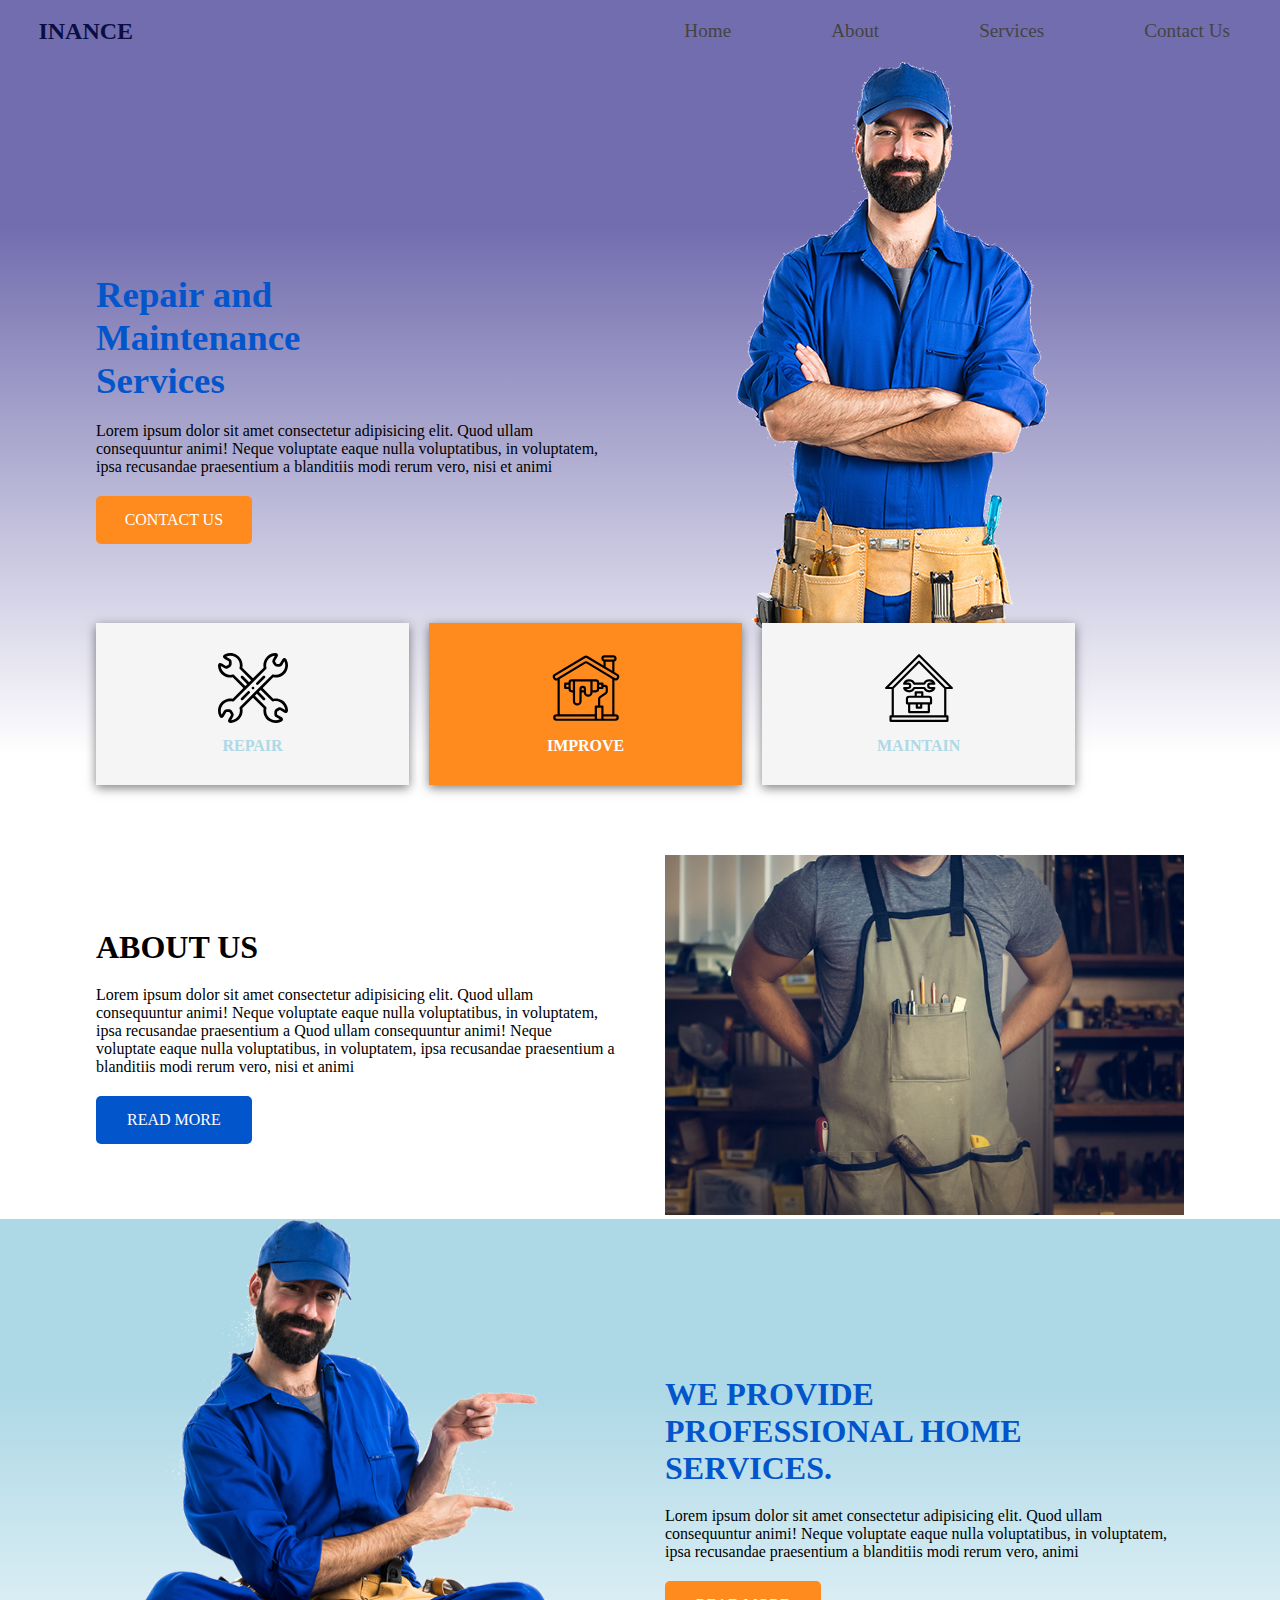
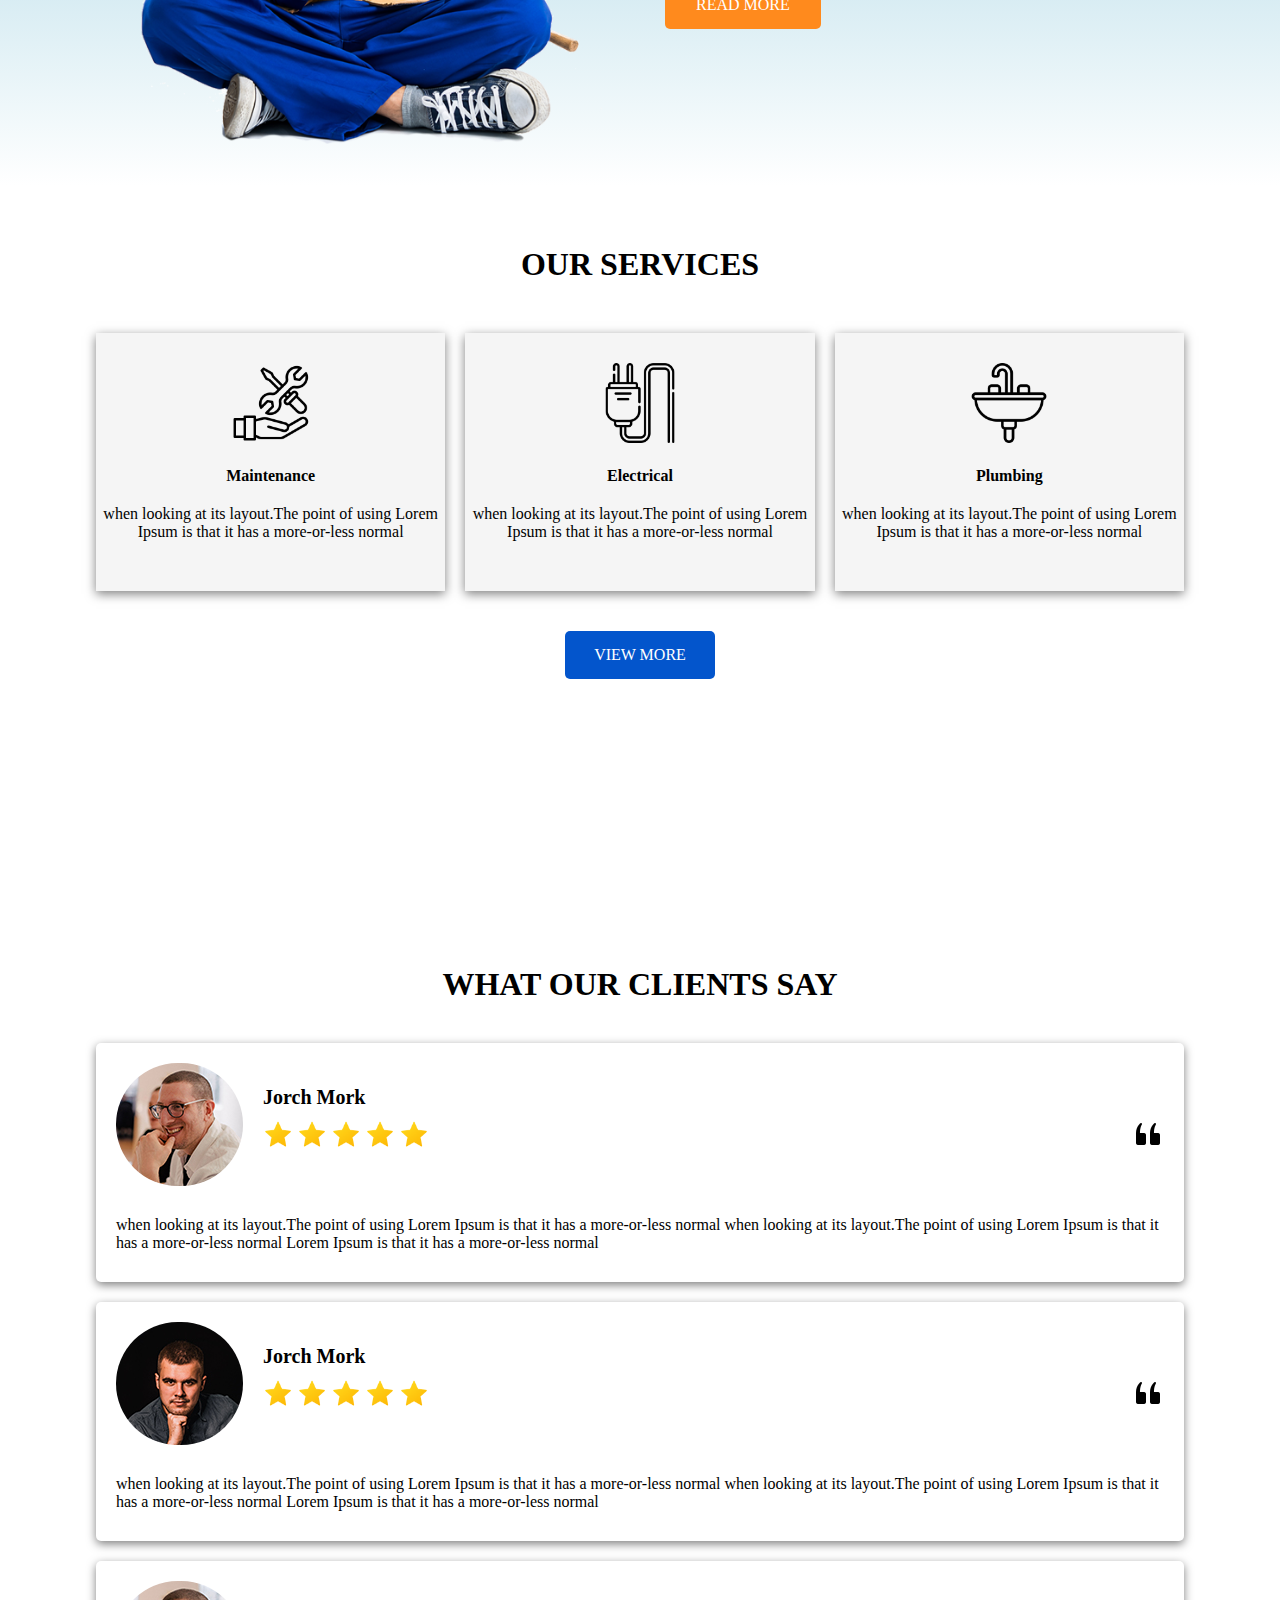
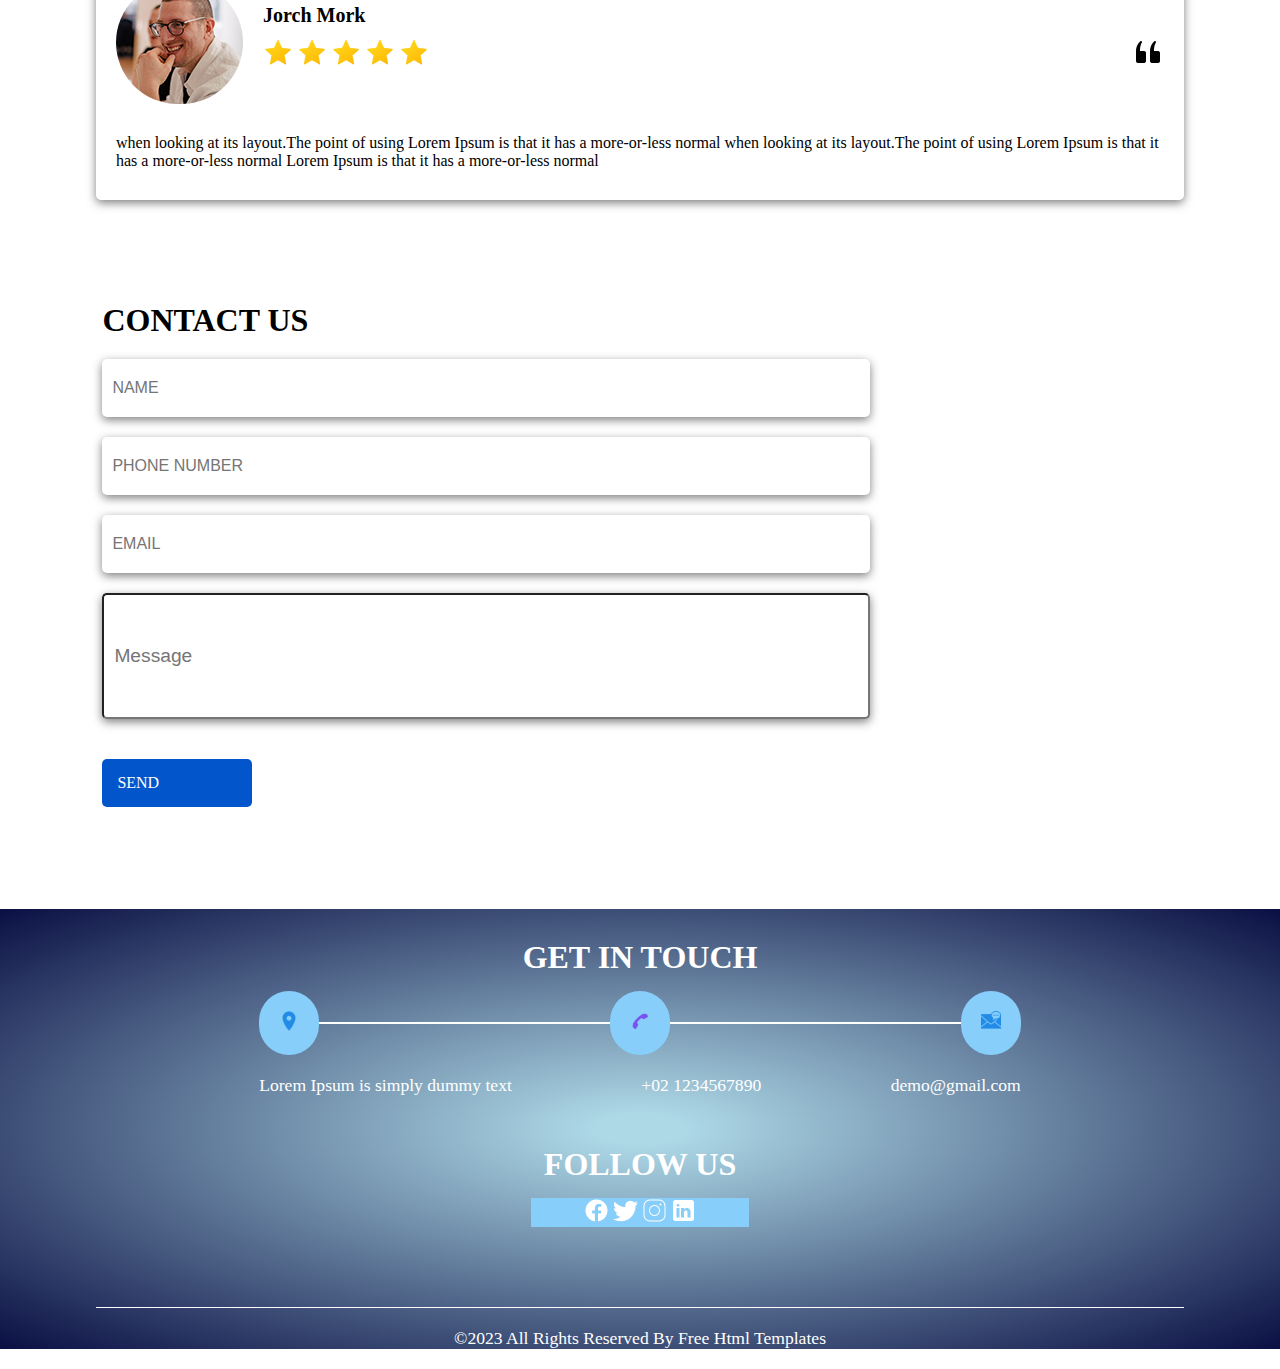
<file: index.html>
<!DOCTYPE html>
<html lang="en">
<head>
    <meta charset="UTF-8">
    <meta name="viewport" content="width=device-width, initial-scale=1.0">
    <title>INANCE</title>
    <link rel="stylesheet" href="css/style.css">

</head>
<body>
    <section class="header " >

        <nav class="nav-col flex">
            <h1 class="logo">INANCE</h1>
            <ul>
                <li><a href="index.html">Home</a> </li>
                <li><a href="about.html">About</a> </li>
                <li><a href="service.html">Services</a> </li>
                <li><a href="#contact-link">Contact Us</a> </li>
            </ul>
        </nav>

        <div class="container grid banner">
            <div class="banner-text my-1 ">
                <h1>Repair and Maintenance Services</h1>
                <p>Lorem ipsum dolor sit amet consectetur adipisicing elit. 
                    Quod ullam consequuntur animi! Neque voluptate eaque nulla
                    voluptatibus, in voluptatem, ipsa recusandae praesentium a 
                    blanditiis modi rerum vero, nisi et animi
                </p>
                <div class="btn banner-btn"><a href="#">CONTACT US</a> </div>
            </div>

            <div class="banner-img">
                <img src="img/slider-img.png">
            </div>

            <div class="grid-3 option">
                <div class="col-1">
                    <img src="img/tools.svg" width="70px">
                    <h4>REPAIR</h4>
                </div>

                <div class="col-1 col-2">
                    <img src="img/construction.svg" width="70px">
                    <h4>IMPROVE</h4>
                </div>

                <div class="col-1">
                    <img src="img/maintenance.svg" width="70px">
                    <h4>MAINTAIN</h4>
                </div>
            </div>
        </div>
    </section>


    <!--ABOUT-SECTION-->

    <section class="about-section">
        <div class="container grid about">
            <div class="about-text">
                <h1>ABOUT US</h1>
                <p>
                    Lorem ipsum dolor sit amet consectetur adipisicing elit. 
                    Quod ullam consequuntur animi! Neque voluptate eaque nulla
                    voluptatibus, in voluptatem, ipsa recusandae praesentium a 
                    Quod ullam consequuntur animi! Neque voluptate eaque nulla
                    voluptatibus, in voluptatem, ipsa recusandae praesentium a
                    blanditiis modi rerum vero, nisi et animi  
                </p>

                <div class="btn-outline">READ MORE</div>
            </div>

            <div class="about-img">
                <img src="img/about-img.jpg" width="100%" >
            </div>
        </div>
    </section>

    <!---SERVICE-SECTION-->

    <section class="service-section">
        <div class="container grid aervice">
            <div class="service-img">
                <img src="img/professional-img.png" width="100%">
            </div>

            <div class="service-text">
                <h1>WE PROVIDE PROFESSIONAL HOME SERVICES.</h1>
                <P>
                    Lorem ipsum dolor sit amet consectetur adipisicing elit. 
                    Quod ullam consequuntur animi! Neque voluptate eaque nulla
                    voluptatibus, in voluptatem, ipsa recusandae praesentium a 
                    blanditiis modi rerum vero,  animi 
                </P>

                <div class="btn btn-2">READ MORE</div>
            </div>
        </div>

    </section>

    <section class="main-section">
        <div class="container ">
            <h1>OUR SERVICES</h1>
            <div class="grid-3 main">
                <div class="col-1 bg-color">
                    <img src="img/s1.png" width="80px">
                    <h4>Maintenance</h4>
                    <p>when looking at its layout.The point of using
                        Lorem Ipsum is that it has a more-or-less normal
                    </p>
                </div>

                <div class="col-1 bg-color">
                    <img src="img/s2.png" width="80px">
                    <h4>Electrical</h4>
                    <p>when looking at its layout.The point of using
                        Lorem Ipsum is that it has a more-or-less normal
                    </p>
                </div>

                <div class="col-1 bg-color">
                    <img src="img/s3.png" width="80px">
                    <h4>Plumbing</h4>
                    <p>when looking at its layout.The point of using
                        Lorem Ipsum is that it has a more-or-less normal
                    </p>
                </div>
            </div>

            
        </div>
        <div class=" btn-3">VIEW MORE</div>
    </section>

    <section class="client">
        <div class="container ">
            <h1>WHAT OUR CLIENTS SAY</h1>
            <div class="card">
                <div class="client-1 ">
                    <img class="client-img" src="img/client-1.jpg">
                    
                    <div class="icon">
                        <h5>Jorch Mork</h5>
                        <img src="img/download (24).png" width="30px">
                        <img src="img/download (24).png" width="30px">
                        <img src="img/download (24).png" width="30px">
                        <img src="img/download (24).png" width="30px">
                        <img src="img/download (24).png" width="30px">
                        <img class="icon-img" src="img/download (25).png">
                    </div>
                    
                </div>

                <p>
                    when looking at its layout.The point of using
                    Lorem Ipsum is that it has a more-or-less normal
                
                    when looking at its layout.The point of using
                    Lorem Ipsum is that it has a more-or-less normal
                    Lorem Ipsum is that it has a more-or-less normal
                </p>

            </div>


            <div class="card">
                <div class="client-1 ">
                    <img class="client-img" src="img/client-2.jpg">
                    
                    <div class="icon">
                        <h5>Jorch Mork</h5>
                        <img src="img/download (24).png" width="30px">
                        <img src="img/download (24).png" width="30px">
                        <img src="img/download (24).png" width="30px">
                        <img src="img/download (24).png" width="30px">
                        <img src="img/download (24).png" width="30px">
                        <img class="icon-img" src="img/download (25).png">
                    </div>
                    
                </div>

                <p>
                    when looking at its layout.The point of using
                    Lorem Ipsum is that it has a more-or-less normal
                
                    when looking at its layout.The point of using
                    Lorem Ipsum is that it has a more-or-less normal
                    Lorem Ipsum is that it has a more-or-less normal
                </p>

            </div>


            <div class="card">
                <div class="client-1 ">
                    <img class="client-img" src="img/client-1.jpg">
                    
                    <div class="icon">
                        <h5>Jorch Mork</h5>
                        <img src="img/download (24).png" width="30px">
                        <img src="img/download (24).png" width="30px">
                        <img src="img/download (24).png" width="30px">
                        <img src="img/download (24).png" width="30px">
                        <img src="img/download (24).png" width="30px">
                        <img class="icon-img" src="img/download (25).png">
                    </div>
                    
                </div>

                <p>
                    when looking at its layout.The point of using
                    Lorem Ipsum is that it has a more-or-less normal
                
                    when looking at its layout.The point of using
                    Lorem Ipsum is that it has a more-or-less normal
                    Lorem Ipsum is that it has a more-or-less normal
                </p>

            </div>
        </div>
    </section>

    <section class="contact-section" id="contact-link">
        <div class=" contact">
            <h1>CONTACT US</h1>
            <form >
                <input class="card" type="text" name="text" placeholder="NAME">
                <input class="card" type="" name="" placeholder="PHONE NUMBER">
                <input class="card" type="email"  placeholder="EMAIL">
        
            </form>
            <div >
                <input class="form-message card" type="text" placeholder="Message">
            </div>

            <div class=" btn-4 ">SEND</div>
        </div>
    </section>

    <section class="footer-section">
        <div class="container">
            <h1>GET IN TOUCH</h1>
            <div class="footer-contact flex">
                <div class="fter-img">
                    <img class="m" src="img/download (10).png  " width="20px" >
                </div>
                

                <div class="border-bottom-1"></div>

                <div class="fter-img">
                    <img src="img/download (8).png" width="20px">
                </div>

            
                <div class="border-bottom-1"></div>

                <div class="fter-img">
                    <img src="img/download (9).png" width="20px">
                </div>

            </div>

            <div class="footer-contact-2 flex">
                <p>Lorem Ipsum is simply dummy text</p>
                <p>+02 1234567890</p>
                <p>demo@gmail.com</p>
            </div>

            <div class="footer-contact-3">
                <h1>FOLLOW US</h1>
                <div class="footer-sm ">
                    <img src="img/download (15).png" width="25px">
                    <img src="img/download (13).png" width="25px">
                    <img src="img/download (14).png" width="25px">
                    <img src="img/download (16).png" width="25px">
                </div>
                <div class="bottom-border-2"></div>
                <p>&copy;2023 All Rights Reserved By Free Html Templates</p>
            </div>
        </div>
    </section>
</body>
</html>
</file>
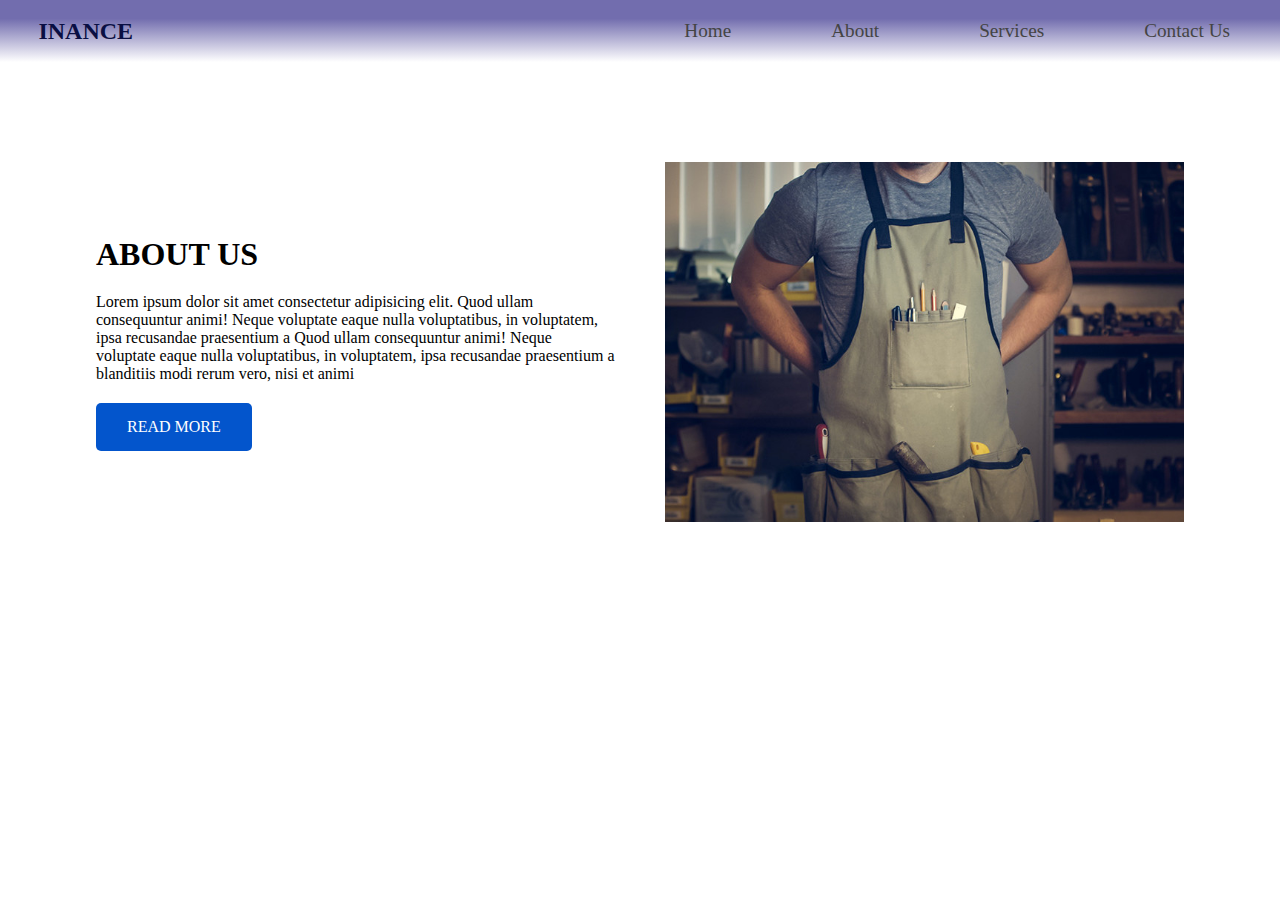
<file: about.html>
<!DOCTYPE html>
<html lang="en">
<head>
    <meta charset="UTF-8">
    <meta name="viewport" content="width=device-width, initial-scale=1.0">
    <title>ABOUT INANCE</title>
    <link rel="stylesheet" href="css/style.css">
</head>
<body>

    <section class="header " >

        <nav class="nav-col flex">
            <h1 class="logo">INANCE</h1>
            <ul>
                <li><a href="index.html">Home</a> </li>
                <li><a href="about.html">About</a> </li>
                <li><a href="service.html">Services</a> </li>
                <li><a href="#contact-link">Contact Us</a> </li>
            </ul>
        </nav>
    </section>
    <!--ABOUT-SECTION-->

    <section class="about-section">
        <div class="container grid about">
            <div class="about-text">
                <h1>ABOUT US</h1>
                <p>
                    Lorem ipsum dolor sit amet consectetur adipisicing elit. 
                    Quod ullam consequuntur animi! Neque voluptate eaque nulla
                    voluptatibus, in voluptatem, ipsa recusandae praesentium a 
                    Quod ullam consequuntur animi! Neque voluptate eaque nulla
                    voluptatibus, in voluptatem, ipsa recusandae praesentium a
                    blanditiis modi rerum vero, nisi et animi  
                </p>

                <div class="btn-outline">READ MORE</div>
            </div>

            <div class="about-img">
                <img src="img/about-img.jpg" width="100%" >
            </div>
        </div>
    </section>


</body>
</html>
</file>
<file: css/style.css>
*{
    padding: 0;
    margin: 0;
    box-sizing: border-box;
}

:root {
    --primary-color:#d1e3ff;
    --secondary-color:#ff8a1d;
    --third-color:#0355cc;
    --forth-color:#555089;
    --fifth-color:#444;
    --sixth-color:#726dae;
    --seventh-color:#fbaf5d;
    --eighth-color:#737272;
    --nineth-color:#0a0f43;
}

p{
    margin: 20px 0;
}

/*-----HEADER-SECTION-----*/

.header{
    height: auto;
    background: linear-gradient( #726dae 30%,#fff );
    opacity: 2.1;
}

.logo{
    margin-left: 3%;
    color: var(--nineth-color);
    font-size: 1.5rem;
}

.nav-col ul{
    display: inline-flex;
    list-style-type: none;
    
}

.nav-col li{
    padding: 20px 30px;
    margin: 0 20px;
    font-size: 1.2rem;
    background: 0;
}

.nav-col a{
    text-decoration: none;
    color: #444;
}

.nav-col a:hover{
    color:  #d1e3ff;
    cursor: pointer;
}

.banner-text h1{
    font-size: 2.3rem;
    width: min-content;
    color: var(--third-color);
    
}

.banner-text p{
    padding: 0px 0px;
}

.banner-btn a{
    text-decoration: none;
    color: #fff;
}

.banner{
    position: relative;
}

.option{
    position: absolute;
    bottom: -30px;
    width: 90%;
}

.option h4{
    margin-top: 10px;
}


.col-1{
    background: whitesmoke;
    color: lightblue;
    align-items: center;
    text-align: center;
    padding: 30px 0;
    box-shadow: 0 3px 10px rgba(0, 0, 0, 0.5);
}



.col-2{
    background-color: var(--secondary-color);
    color: #fff;
}


/*-------ABOUT-SECTION------*/

.about{
    position: relative;
    top: 100px;
}

.btn-outline{
    background-color:var(--third-color);
    color: #fff;
    width: 30%;
    padding: 15px 15px;
    border-radius: 5px;
    text-align: center;
}

/*-----SERVICE-SECTION-----*/

.service-section{
    background: linear-gradient( lightblue 30%,#fff );
    margin-top: 100px;
}

.service-text h1{
    width: 80%;
    color: #0355cc;
}



.btn-2{
    color: #fff;
}

/*----client-section-------*/

.client-1{
    display: flex ;
}

.client h1{
    margin: auto;
    margin-bottom: 40px;
    width: max-content;
}

h5{
    font-size: 20px;
    padding: 10px 0px;
}

.client-img{
    border-radius: 80px;
    margin: 20px 20px 0px 20px;
}

.card{
    width: 100%;
    box-shadow: 0 3px 10px rgba(0, 0, 0, 0.5);
    border-radius: 5px ;
}

.card p{
    padding: 10px 20px 30px 20px;
}

.icon{
    align-self: center;
}

.icon-img{
    align-self: flex-end;
    transform: translateX(700px);
}

/*-------MAIN-SECTION-----*/

.main-section{
    text-align: center;
    margin-top: 60px;
    height: 80vh;
}

.main-section h1{
    margin-bottom: 50px;
}
.main-section h4 {
    margin-top: 20px;
}

.bg-color{
    color: black;
    box-shadow: 0 3px 10px rgba(0, 0, 0, 0.5);
}

.btn-3{
    width: 150px;
    border-radius: 5px;
    justify-self: center;
    color: #fff;
    background-color: #0355cc;
    margin: 0 auto;
    padding: 15px 15px;
    margin-top: 40px;
}

/*------CONTACT-SECTION------*/


.contact{
    max-width: 60%;
    margin-top: 8%;
    margin-left: 8%;
}

.btn-4{
    width: 150px;
    border-radius: 5px;
    color: #fff;
    background-color: #0355cc;
    padding: 15px 15px;
    margin-top: 40px;
}

form input{
    display: block;
    margin: 20px 0px;
    padding: 20px 10px;
    box-shadow: 0 3px 10px rgba(0, 0, 0, 0.5);
    border: none;
    width: 30%;
    font-size: 1rem;
    outline: none;
}

.form-message{
    padding: 50px 10px;
    font-size: 1.2rem;
    outline: none;
}

/*------FOOTER-SECTION-------*/
.footer-section{
    background: radial-gradient( lightblue 5%,#0a0f43 );
    text-align: center;
    margin-top: 8%;
}

.footer-section p
{
    color: #fff;
    font-size: 1.1rem;
}

.footer-section h1{
    color: #fff;
    padding: 30px 0px 15px 0px;
}

.footer-contact,
.footer-contact-2
{
    width: 70%;
    margin: 0 auto;
}

.footer-sm{
    background-color: lightskyblue;
    width: 20%;
    margin: 0 auto;
    flex-wrap: wrap;
}

.fter-img{
    background-color: lightskyblue;
    color: #fff;
    padding: 20px 20px;
    border-radius: 50px;

}

.border-bottom-1{
    border: 1px solid #fff;
    width: 100%;
}

.bottom-border-2{
    border-bottom: 1px solid #fff;
    margin-top: 80px;
}

/*-------UTILITIES------*/
.flex{
    display: flex;
    justify-content: space-between;
    align-items: center;
}

.container{
    max-width: 85%;
    margin: 0 auto;
}

.grid{
    display: grid;
    grid-template-columns: 1fr 1fr;
    gap: 50px;
    justify-content: center;
    align-items: center;
}

.btn{
    width: 30%;
    padding: 15px 15px;
    border-radius: 5px;
    background-color: #ff8a1d;
    text-align: center;
}

.grid-3{
    display: grid;
    grid-template-columns: 1fr 1fr 1fr;
    gap: 20px;
    justify-content: space-between;
    align-items: center;  
}

/*-----ANIMATION------*/

@keyframes slideInFromLeft{
    0%{
        transform: translateX(-100%);
    }

    100%{
        transform: translateX(0);
    }
}

@keyframes slideInFromRight{
    0%{
        transform: translateX(100%);
    }

    100%{
        transform: translateX(0);
    }
}

.banner-text{
    animation: slideInFromLeft 1s ease-in;
}

.banner-img{
    animation: slideInFromRight 1s ease-in;
}

/*-----MOBILE-SECTION------*/

@media (max-width:500px) {
    .flex{
        flex-direction: column;
        justify-content: space-between;
        align-items: center;
    }
    
    .container{
        max-width: 70%;
        margin: 0 auto;
    }
    
    .grid{
        display: grid;
        grid-template-columns: 1fr ;
        grid-template-rows: 1fr;
        gap: 0px;
        justify-content: center;
        align-items: center;
    }
    
    .btn{
        width: 30%;
        padding: 15px 15px;
        border-radius: 5px;
        background-color: #ff8a1d;
        text-align: center;
    }
    
    .grid-3{
        display: grid;
        grid-template-columns: 1fr ;
        gap: 20px;
        justify-content: space-between;
        align-items: center;  
    }

    .logo{
        font-size: 2rem;
    }
    
    .nav-col li{
        padding: 20px 15px;
        margin: 20px 0px;
        font-size: 1.2rem;
        background-color:  rgba(0, 0, 0, 0.2);
    }

    .banner-text h1{
        font-size: 1.6rem;
        font-weight: bold;
        width: max-content;
        color: var(--third-color);
        
    }
    

    .banner-text{
        margin: 0px 0px;
        margin: 0 auto;
        max-width: 70%;
    }
    
    .banner-btn {
        margin: 0 auto;
        width: 40%;
    }

    .banner-img{
        margin-top: 25px;
    }
    
    .banner{
        position: relative;
        align-items: center;
        margin: 0 auto;
        
    }
    
    .option{
        position: absolute;
        bottom: -100px;
        width: 90%;
        transform: translateY(35%);
    }
    
    .option h4{
        margin-top: 10px;
    }
    
    
    .col-1{
        background: whitesmoke;
        color: lightblue;
        align-items: center;
        text-align: center;
        padding: 30px 0;
        box-shadow: 0 3px 10px rgba(0, 0, 0, 0.5);
        width: 70%;
        margin: 0 auto;
    }
    
    .col-1 img{
        width: 60px;
    }
    
    
    .col-2{
        background-color: var(--secondary-color);
        color: #fff;
    }
    

    .about{
        position: relative;
        top: 100px;
        transform: translateY(40%);
    }

    .about-text h1{
        text-align: center;
        font-size: 1.6rem;
    }
    
    .btn-outline{
        background-color:var(--third-color);
        color: #fff;
        width: 40%;
        padding: 15px 15px;
        border-radius: 5px;
        text-align: center;
        margin: 0 auto;
    }

    .about-img{
        margin-top: 30px;
    }

    .service-section{
        background: linear-gradient( lightblue 30%,#fff );
        margin-top: 100px;
        transform: translateY(37%);
    }
    
    .service-text h1{
        width: 80%;
        color: #0355cc;
    }
    
    
    
    .btn-2{
        color: #fff;
        width: 40%;
        margin: 0 auto;
    }

    .main-section{
        text-align: center;
        margin-top: 60px;
        height: 80vh;
        transform: translateY(40%);
    }

    .main-section h4,
    p{
        color: #000;
    }

    .main-section .col-1{
        width: 100%;
    }

    .client{
        transform: translateY(60%);
    }
    
    .icon img{
        width: 20px;
    }
    
    .icon-img{
        display: none;
    }

    .contact-section{
        transform: translateY(650px);
    }

    .footer-section{
        transform: translateY(85%);
    }

    .contact{
        max-width: 60%;
        margin: 0 auto;
    }
    
    
    .border-bottom-1{
        border: 1px solid #fff;
        width: 70%;
        margin: 15px 0px;
    }
    
    .bottom-border-2{
        border-bottom: 1px solid #fff;
        margin-top: 50px;
    }
    
}
</file>
